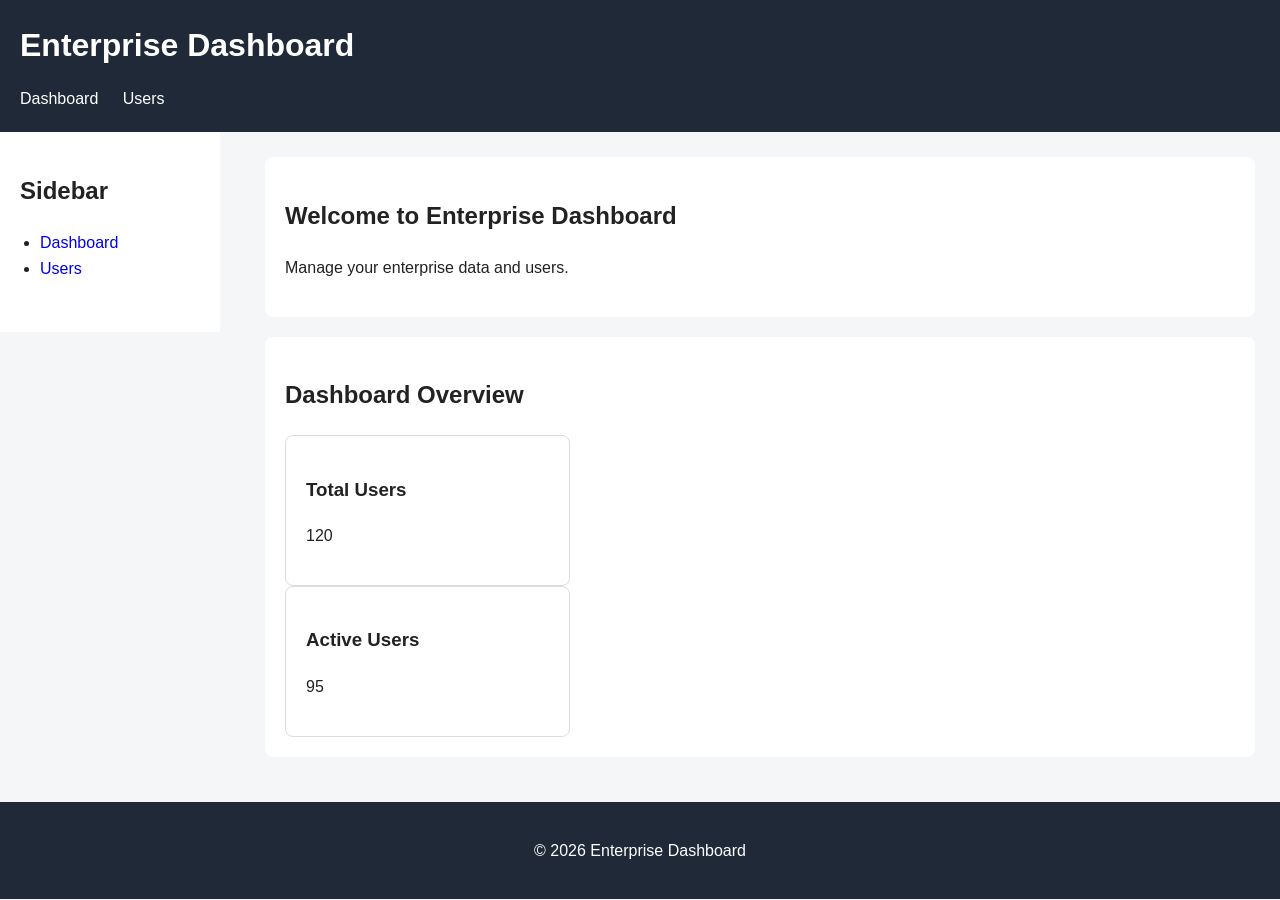
<file: Desktop/E-dashboard/index.html>
<!DOCTYPE html>
<html lang="en">
<head>
    <meta charset="UTF-8">
    <meta name="viewport" content="width=device-width, initial-scale=1.0">
    <title>Enterprise Dashboard</title>
    <link rel="stylesheet" href="style.css">
</head>


    <body>

    <header>
        <h1>Enterprise Dashboard</h1>

        <nav aria-label="Main Navigation">
            <a href="index.html">Dashboard</a>
            <a href="users.html">Users</a>
        </nav>
    </header>

    <aside>
        <h2>Sidebar</h2>
        <ul>
            <li><a href="index.html">Dashboard</a></li>
            <li><a href="users.html">Users</a></li>
        </ul>
    </aside>

    <main>
        <section>
            <h2>Welcome to Enterprise Dashboard</h2>
            <p>Manage your enterprise data and users.</p>
        </section>

        <section>
            <h2>Dashboard Overview</h2>

            <article>
                <h3>Total Users</h3>
                <p>120</p>
            </article>

            <article>
                <h3>Active Users</h3>
                <p>95</p>
            </article>
        </section>
    </main>

    <footer>
        <p>&copy; 2026 Enterprise Dashboard</p>
    </footer>

</body>

</html>
</file>
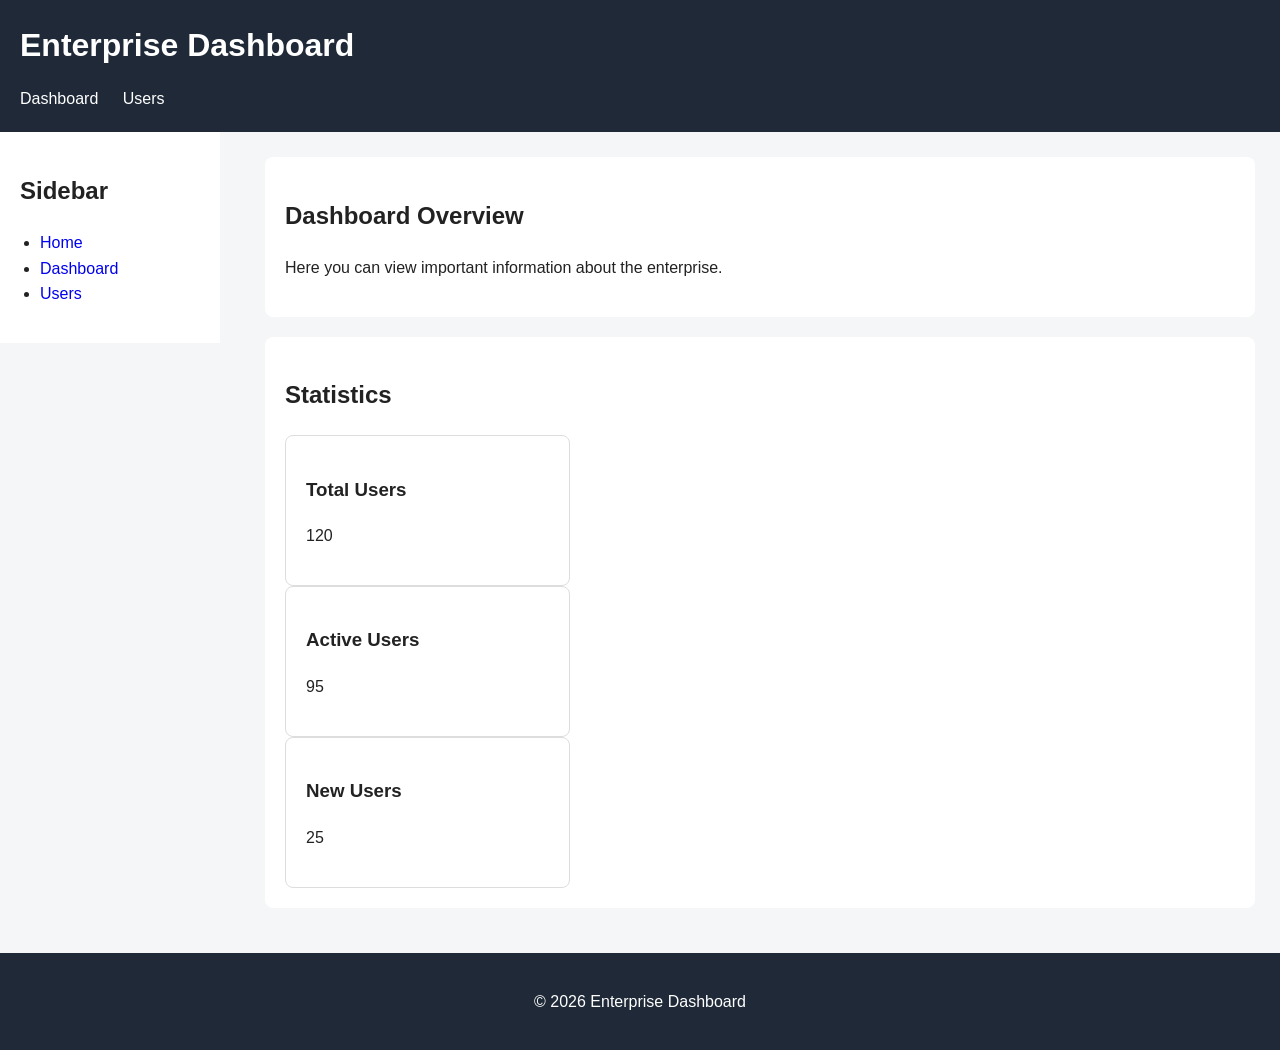
<file: Desktop/E-dashboard/dashboard.html>
<!DOCTYPE html>
<html lang="en">

<head>
    <meta charset="UTF-8">
    <meta name="viewport" content="width=device-width, initial-scale=1.0">
    <title>Dashboard - Enterprise Dashboard</title>
    <link rel="stylesheet" href="style.css">
</head>

<body>

    <header>
        <h1>Enterprise Dashboard</h1>

        <nav aria-label="Main Navigation">
            <a href="index.html">Dashboard</a>
            <a href="users.html">Users</a>
        </nav>
    </header>

    <aside>
        <h2>Sidebar</h2>

        <ul>
            <li><a href="index.html">Home</a></li>
            <li><a href="dashboard.html">Dashboard</a></li>
            <li><a href="users.html">Users</a></li>
        </ul>
    </aside>

    <main>

        <section>
            <h2>Dashboard Overview</h2>
            <p>Here you can view important information about the enterprise.</p>
        </section>

        <section class="cards">
            <h2>Statistics</h2>

            <article>
                <h3>Total Users</h3>
                <p>120</p>
            </article>

            <article>
                <h3>Active Users</h3>
                <p>95</p>
            </article>

            <article>
                <h3>New Users</h3>
                <p>25</p>
            </article>
        </section>

    </main>

    <footer>
        <p>&copy; 2026 Enterprise Dashboard</p>
    </footer>

</body>

</html>
</file>
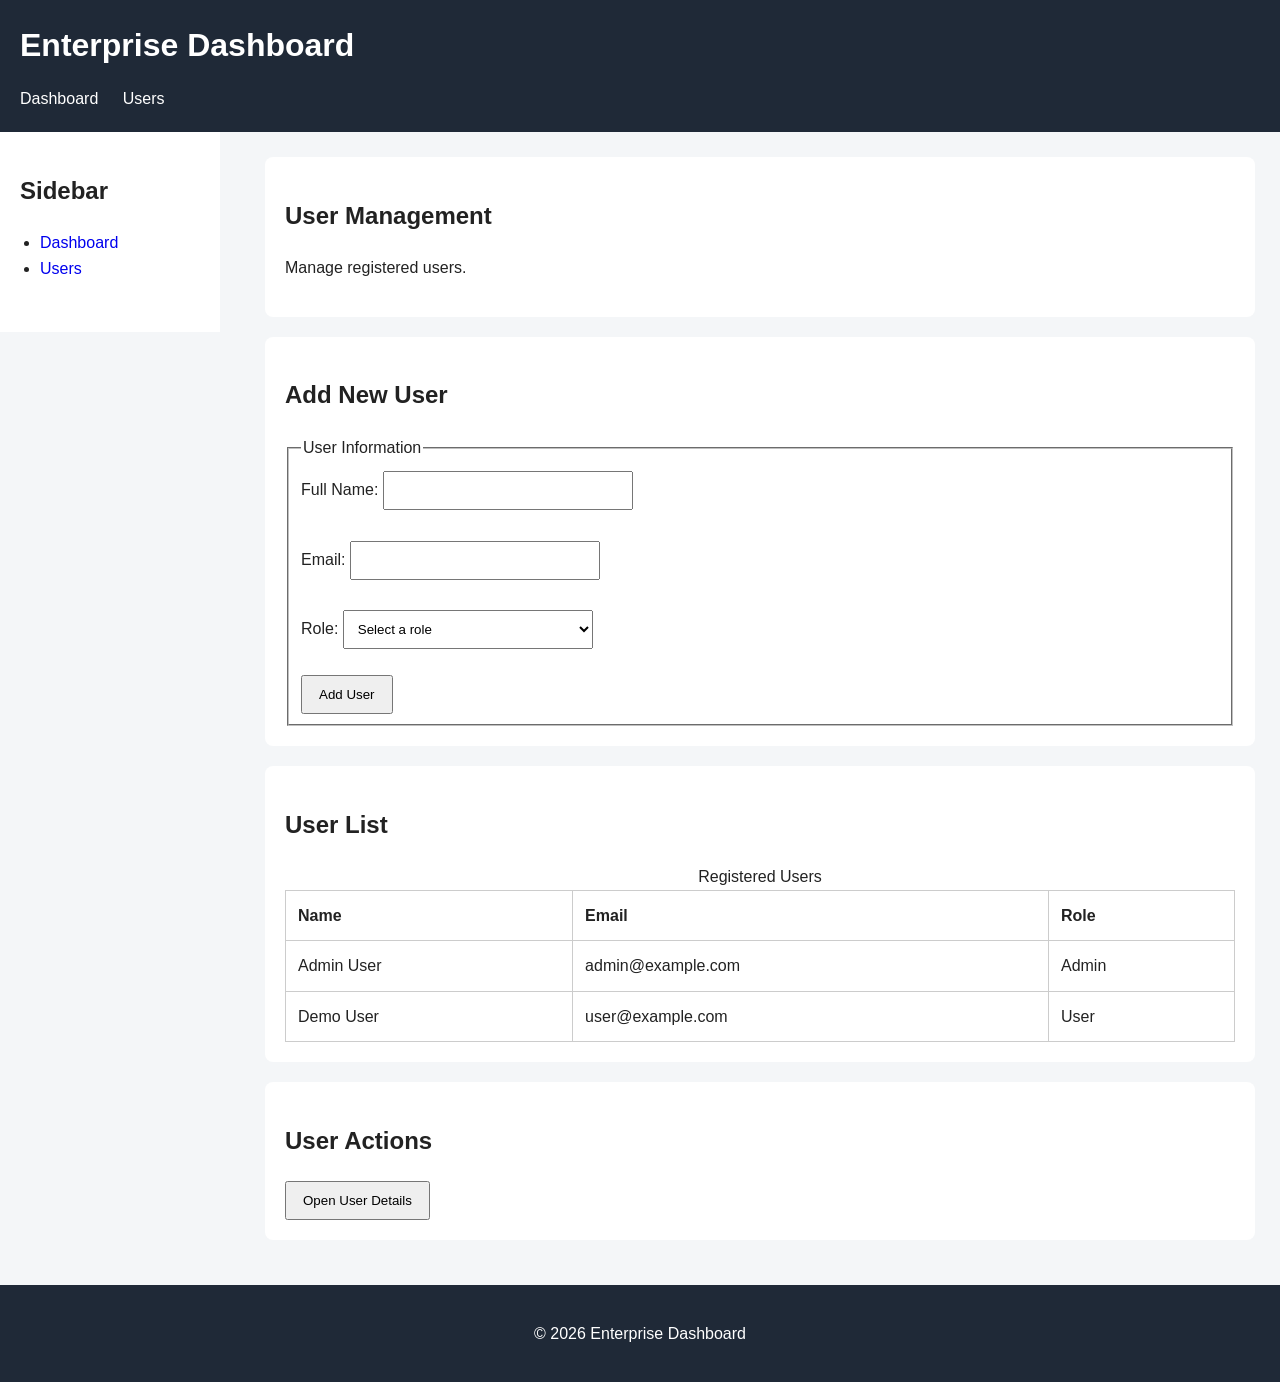
<file: Desktop/E-dashboard/users.html>
<!DOCTYPE html>
<html lang="en">

<head>
    <meta charset="UTF-8">
    <meta name="viewport" content="width=device-width, initial-scale=1.0">
    <title>Users - Enterprise Dashboard</title>
    <link rel="stylesheet" href="style.css">
</head>

<body>

    <header>
        <h1>Enterprise Dashboard</h1>

        <nav aria-label="Main Navigation">
            <a href="index.html">Dashboard</a>
            <a href="users.html">Users</a>
        </nav>
    </header>

    <aside>
        <h2>Sidebar</h2>

        <ul>
            <li><a href="index.html">Dashboard</a></li>
            <li><a href="users.html">Users</a></li>
        </ul>
    </aside>

    <main>

        <section>
            <h2>User Management</h2>
            <p>Manage registered users.</p>
        </section>

        <section>
            <h2>Add New User</h2>

            <form>
                <fieldset>
                    <legend>User Information</legend>

                    <label for="name">Full Name:</label>
                    <input type="text" id="name" name="name" required>

                    <br><br>

                    <label for="email">Email:</label>
                    <input type="email" id="email" name="email" required>

                    <br><br>

                    <label for="role">Role:</label>
                    <select id="role" name="role" required>
                        <option value="">Select a role</option>
                        <option value="admin">Admin</option>
                        <option value="user">User</option>
                    </select>

                    <br><br>

                    <button type="submit">Add User</button>
                </fieldset>
            </form>
        </section>

        <section>
            <h2>User List</h2>

            <table>
                <caption>Registered Users</caption>

                <thead>
                    <tr>
                        <th scope="col">Name</th>
                        <th scope="col">Email</th>
                        <th scope="col">Role</th>
                    </tr>
                </thead>

                <tbody>
                    <tr>
                        <td>Admin User</td>
                        <td>admin@example.com</td>
                        <td>Admin</td>
                    </tr>

                    <tr>
                        <td>Demo User</td>
                        <td>user@example.com</td>
                        <td>User</td>
                    </tr>
                </tbody>
            </table>
        </section>

        <section>
            <h2>User Actions</h2>

            <button type="button"
                onclick="document.getElementById('userDialog').showModal()">
                Open User Details
            </button>

            <dialog id="userDialog" aria-labelledby="dialogTitle">

                <h2 id="dialogTitle">User Details</h2>

                <p>View user information here.</p>

                <button type="button"
                    onclick="document.getElementById('userDialog').close()">
                    Close
                </button>

            </dialog>
        </section>

    </main>

    <footer>
        <p>&copy; 2026 Enterprise Dashboard</p>
    </footer>

</body>

</html>
</file>
<file: Desktop/E-dashboard/style.css>
:root {
  --primary-color: #2563eb;
  --text-color: #222;
  --background-color: #f5f7fa;
  --card-background: #ffffff;
  --spacing: 16px;
  --radius: 12px;
}

* {

    box-sizing: border-box;
}

body {
    margin: 0;
    font-family: Arial, sans-serif;
    line-height: 1.6;
    background-color: #f4f6f8;
    color: #222;
}

header {
    background-color: #1f2937;
    color: white;
    padding: 20px;
}

header h1 {
    margin: 0 0 15px 0;
}

nav a {
    color: white;
    margin-right: 20px;
    text-decoration: none;
}

nav a:hover,
nav a:focus {
    text-decoration: underline;
}

aside {
    background-color: white;
    padding: 20px;
    width: 220px;
    min-height: 200px;
    float: left;
}

aside ul {
    padding-left: 20px;
}

aside a {
    text-decoration: none;
}

main {
    margin-left: 240px;
    padding: 25px;
}

section {
    background-color: white;
    padding: 20px;
    margin-bottom: 20px;
    border-radius: 8px;
}

article {
    display: block;
    width: 30%;
    margin-right: 2%;
    padding: 20px;
    border: 1px solid #ddd;
    border-radius: 8px;
}

input,
select {
    padding: 10px;
    margin-top: 5px;
    width: 250px;
    max-width: 100%;
}

button {
    padding: 10px 16px;
    cursor: pointer;
}

button:focus,
input:focus,
select:focus,
a:focus {
    outline: 3px solid #000;
    outline-offset: 2px;
}

table {
    width: 100%;
    border-collapse: collapse;
}

th,
td {
    padding: 12px;
    border: 1px solid #ccc;
    text-align: left;
}

th {
    font-weight: bold;
}

dialog {
    padding: 25px;
    border: 1px solid #777;
    border-radius: 8px;
}

footer {
    clear: both;
    text-align: center;
    padding: 20px;
    background-color: #1f2937;
    color: white;
}

@media (max-width: 700px) {

    aside {
        float: none;
        width: 100%;
        min-height: auto;
    }

    main {
        margin-left: 0;
        padding: 15px;
    }

    article {
        display: block;
        width: 100%;
        margin: 0 0 15px;
    }
    html {
  overflow-x: hidden;
}

body {
  width: 100%;
  margin: 0;
}
.container {
  width: 100%;
  padding: 16px;
  box-sizing: border-box;
}
@media (min-width: 768px) {
  .container {
    padding: 24px;
  }
}
@media (min-width: 1024px) {
  .container {
    padding: 32px;
  }
}
@media (min-width: 768px) {
  .cards {
    display: grid;
    grid-template-columns: repeat(3, 1fr);
    gap: 16px;
  }
}
@media (prefers-color-scheme: dark) {
  body {
    background-color: #111827;
    color: #ffffff;
  }
}
.cards {
  display: grid;
  grid-template-columns: 1fr;
  gap: 16px;
}
.card {
  background: var(--card-background);
  border-radius: var(--radius);
  padding: var(--spacing);
  box-shadow: 0 4px 12px rgba(0, 0, 0, 0.08);
  transition: transform 0.3s ease;
}
.card:hover {
  transform: translateY(-4px);
}
@media (min-width: 1440px) {
  .container {
    max-width: 1400px;
    margin: 0 auto;
  }
}
.cards article {
  display:block;
  width: 100%;
  box-sizing: border-box;
  margin:0 0 15px 0;
}
@media (min-width: 1024px) {
    .cards article {
        display: inline-block;
        width: 31%;
        margin-right: 1%;
        padding: 20px;
        box-sizing: border-box;
    }
}
.cards {
    display: grid;
    grid-template-columns: 1fr;
    gap: 16px;
}

.cards h2 {
    grid-column: 1 / -1;
}

.cards article {
    display: block;
    width: 100%;
    box-sizing: border-box;
    margin: 0;
}
@media (min-width: 1024px) {
    .cards {
        display: grid;
        grid-template-columns: repeat(3, 1fr);
        gap: 16px;
    }
}
@media (max-width: 767px) {
    header {
        padding: 16px;
    }

    header h1 {
        font-size: 24px;
    }

    nav a {
        display: block;
        margin: 8px 0;
    }
}
@media (max-width: 767px) {
    aside {
        padding: 16px;
    }

    aside ul {
        margin: 0;
        padding-left: 20px;
    }
}
}
</file>
